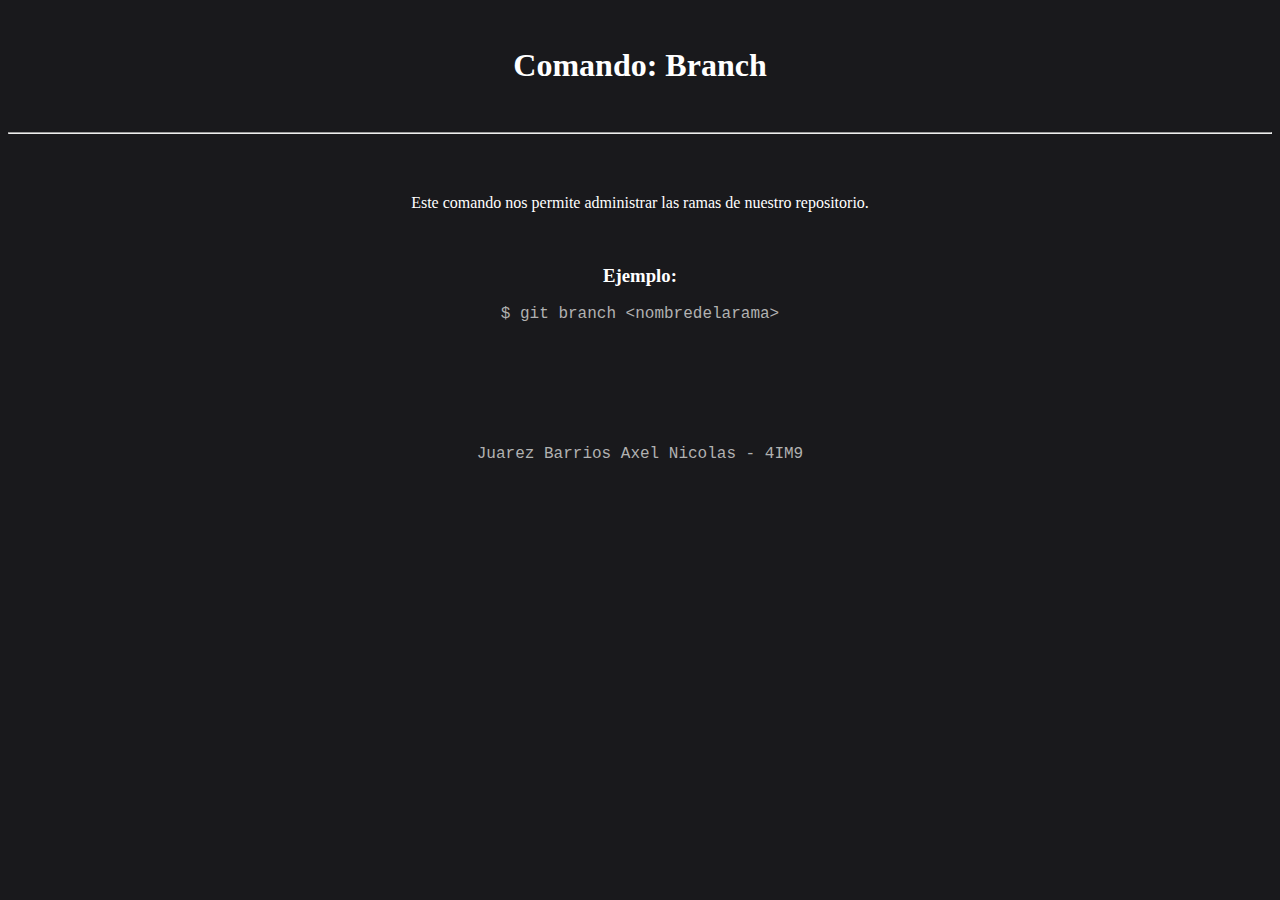
<file: branch.html>
<html>
	<head>
		<title>Comando Branch</title>
	</head>
	<body style="background-color:#19191c;">
		<div class="fuente" style="font-family:verdana;">
		<div class="color" style="color:#FFFFFF">
			<br>
			<center><h1>Comando: Branch</h1></center>
			<br>
			<hr style="color:#b1b1b1">
			<br>
			<br>
			<center><p>Este comando nos permite administrar las ramas de nuestro repositorio.</p>
			<br>
			<h3>Ejemplo:</h3>
			<div class="comandos" style="font-family:courier;">
			<div class="colorcm" style="color:#b1b1b1">	
				<p>	$ git branch &lt;nombredelarama&gt; </p>
			<br>
			<br>
			<br>
			<br>
			<br>
			<p>Juarez Barrios Axel Nicolas - 4IM9</p>
			</div>
			</div>
			</center>
		</div>
      		</div>
	</body>
</html>
</file>
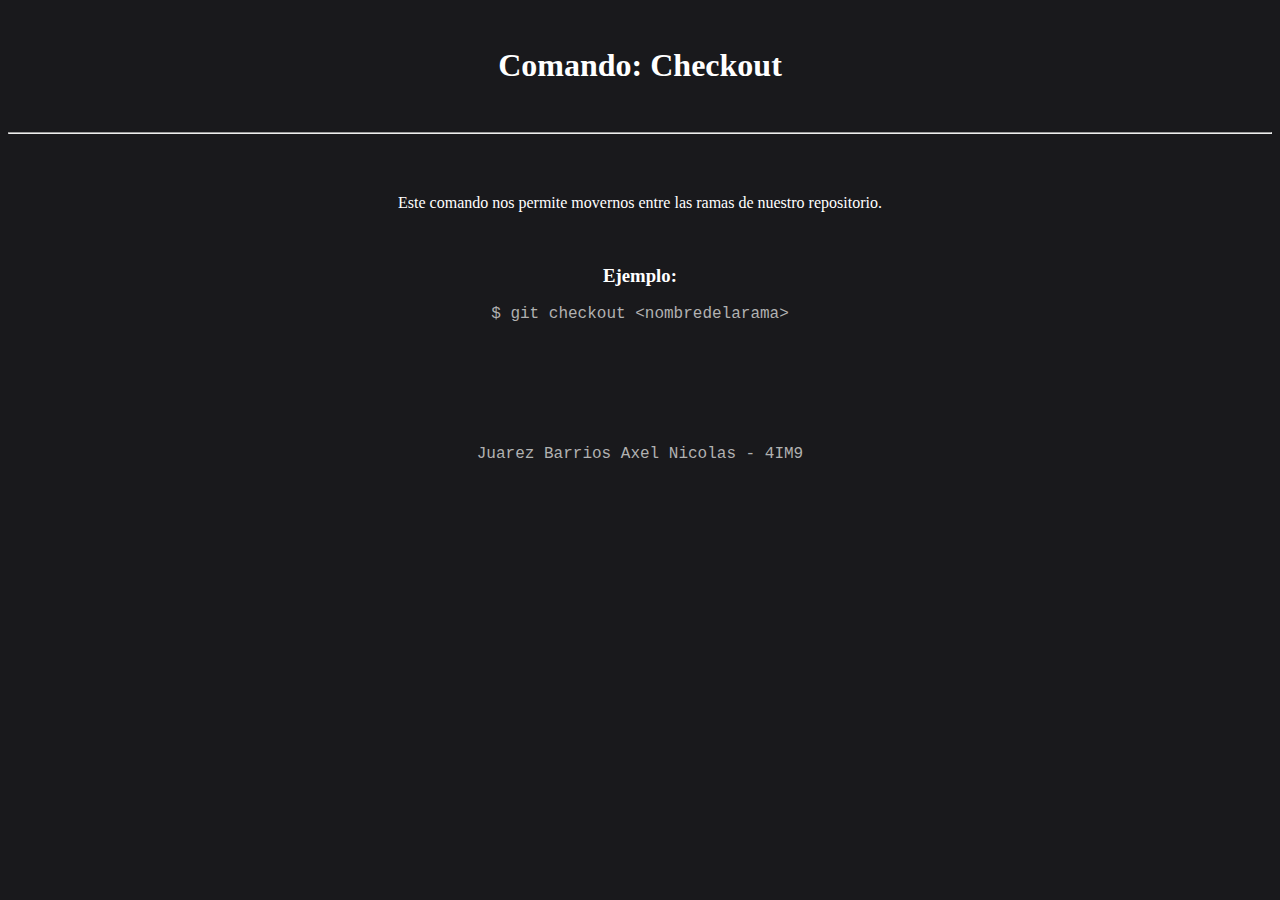
<file: checkout.html>
<html>
	<head>
		<title>Comando Checkout</title>
	</head>
	<body style="background-color:#19191c;">
		<div class="fuente" style="font-family:verdana;">
		<div class="color" style="color:#FFFFFF">
			<br>
			<center><h1>Comando: Checkout</h1></center>
			<br>
			<hr style="color:#b1b1b1">
			<br>
			<br>
			<center><p>Este comando nos permite movernos entre las ramas de nuestro repositorio.</p>
			<br>
			<h3>Ejemplo:</h3>
			<div class="comandos" style="font-family:courier;">
			<div class="colorcm" style="color:#b1b1b1">	
				<p>	$ git checkout &lt;nombredelarama&gt; </p>
			<br>
			<br>
			<br>
			<br>
			<br>
			<p>Juarez Barrios Axel Nicolas - 4IM9</p>
			</div>
			</div>
			</center>
		</div>
      		</div>
	</body>
</html>
</file>
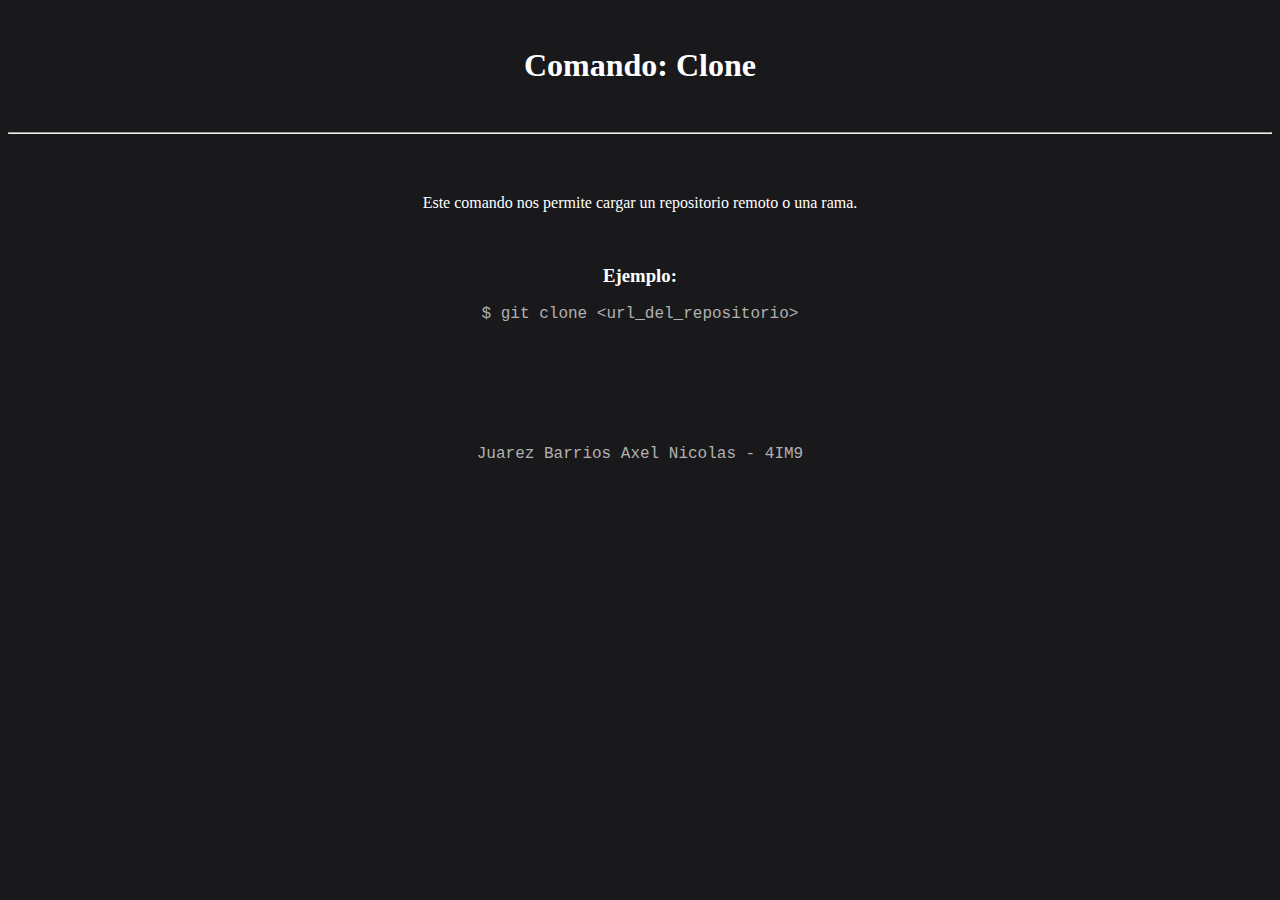
<file: clone.html>
<html>
	<head>
		<title>Comando Clone</title>
	</head>
	<body style="background-color:#19191c;">
		<div class="fuente" style="font-family:verdana;">
		<div class="color" style="color:#FFFFFF">
			<br>
			<center><h1>Comando: Clone</h1></center>
			<br>
			<hr style="color:#b1b1b1">
			<br>
			<br>
			<center><p>Este comando nos permite cargar un repositorio remoto o una rama.</p>
			<br>
			<h3>Ejemplo:</h3>
			<div class="comandos" style="font-family:courier;">
			<div class="colorcm" style="color:#b1b1b1">	
				<p>	$ git clone &lt;url_del_repositorio&gt; </p>
			<br>
			<br>
			<br>
			<br>
			<br>
			<p>Juarez Barrios Axel Nicolas - 4IM9</p>
			</div>
			</div>
			</center>
		</div>
      		</div>
	</body>
</html>
</file>
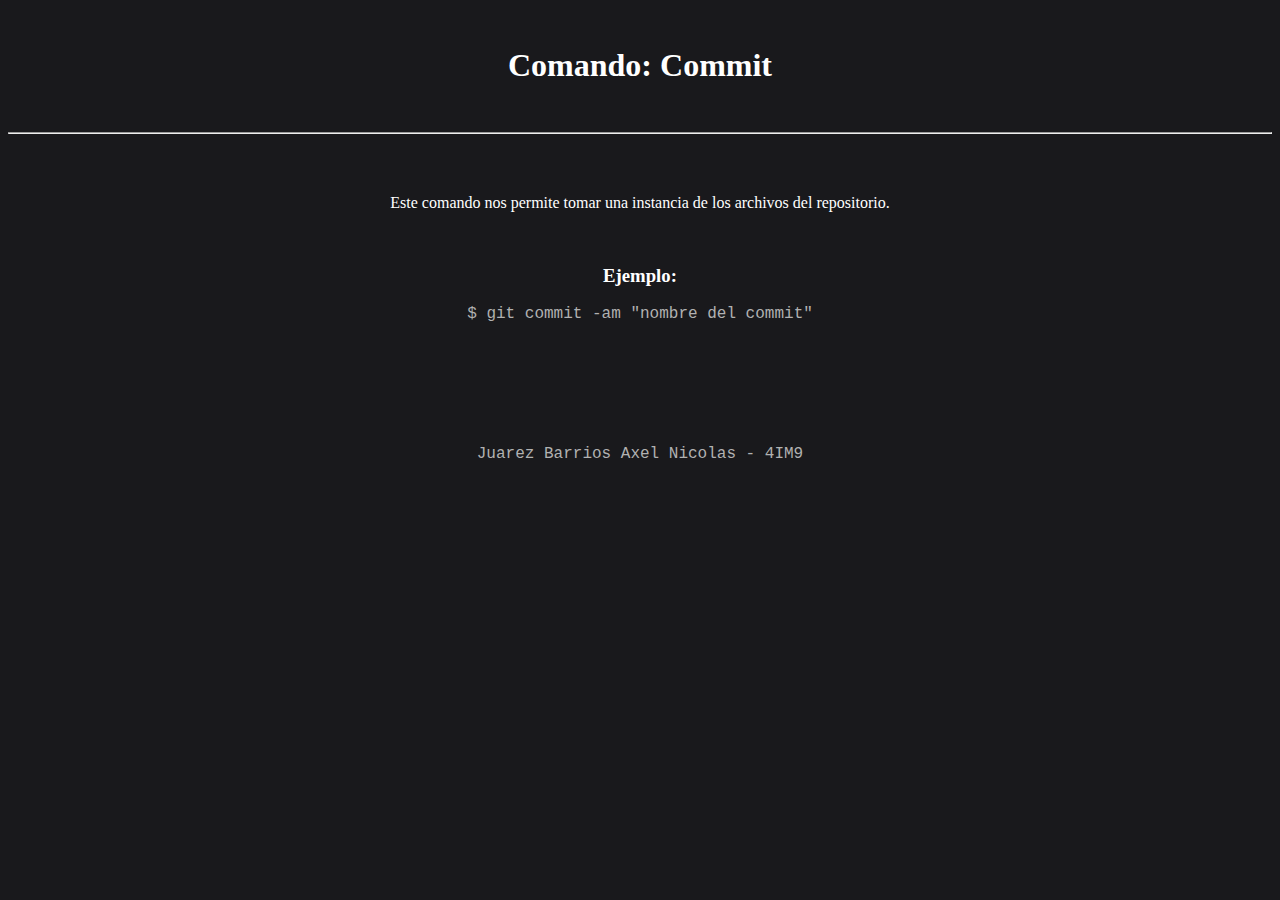
<file: commit.html>
<html>
	<head>
		<title>Comando Commit</title>
	</head>
	<body style="background-color:#19191c;">
		<div class="fuente" style="font-family:verdana;">
		<div class="color" style="color:#FFFFFF">
			<br>
			<center><h1>Comando: Commit</h1></center>
			<br>
			<hr style="color:#b1b1b1">
			<br>
			<br>
			<center><p>Este comando nos permite tomar una instancia de los archivos del repositorio.</p>
			<br>
			<h3>Ejemplo:</h3>
			<div class="comandos" style="font-family:courier;">
			<div class="colorcm" style="color:#b1b1b1">	
				<p>	$ git commit -am "nombre del commit" </p>
			<br>
			<br>
			<br>
			<br>
			<br>
			<p>Juarez Barrios Axel Nicolas - 4IM9</p>
			</div>
			</div>
			</center>
		</div>
      		</div>
	</body>
</html>
</file>
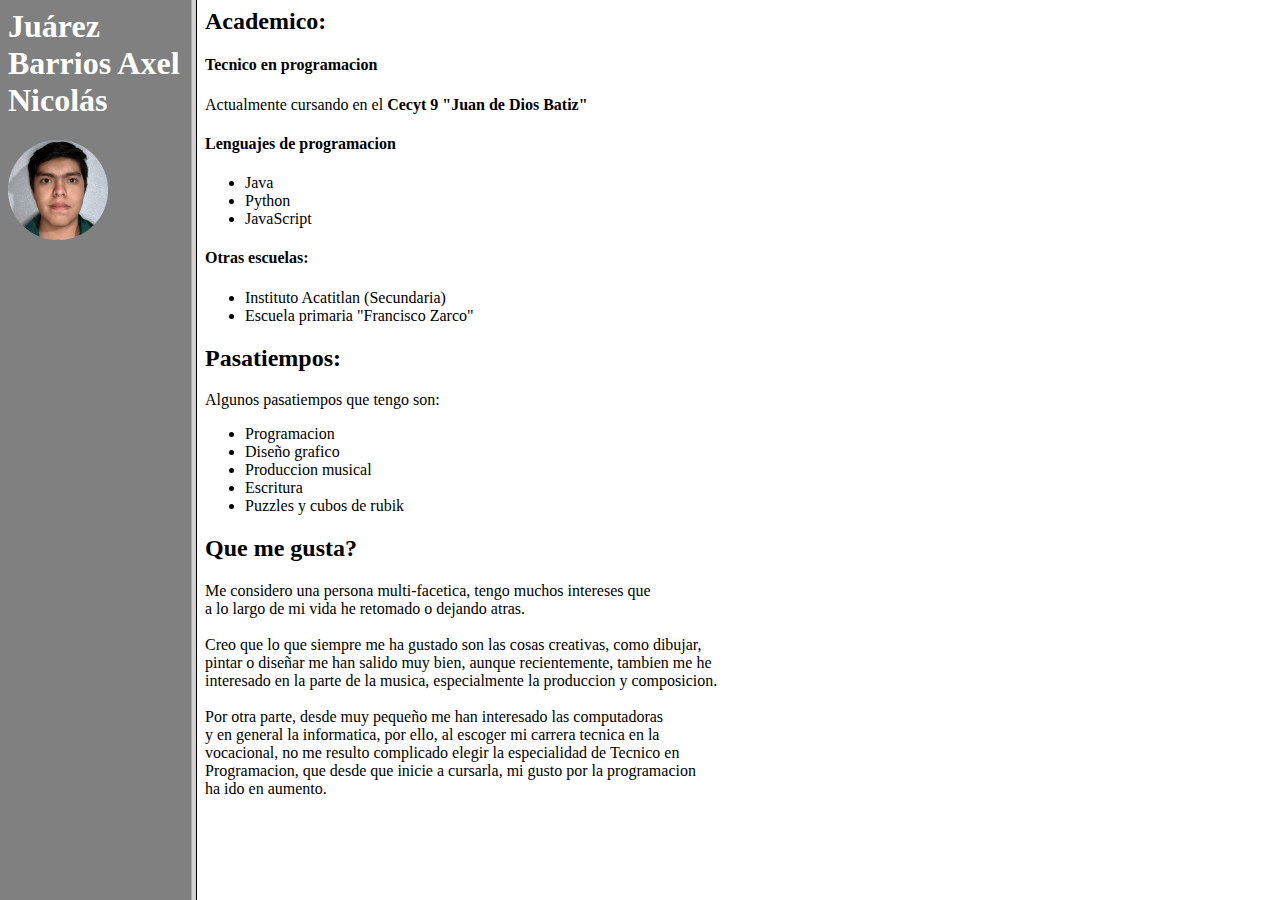
<file: cv.html>
<html>
	<head> <title>Mi Curriculum Vitae</title> </head>
	<frameset cols=15%,85%>
    		<frame src="paginas/info.html" noresize="noresize">
		<frame src="paginas/main.html" noresize="noresize">
	</frameset>
</html>
</file>
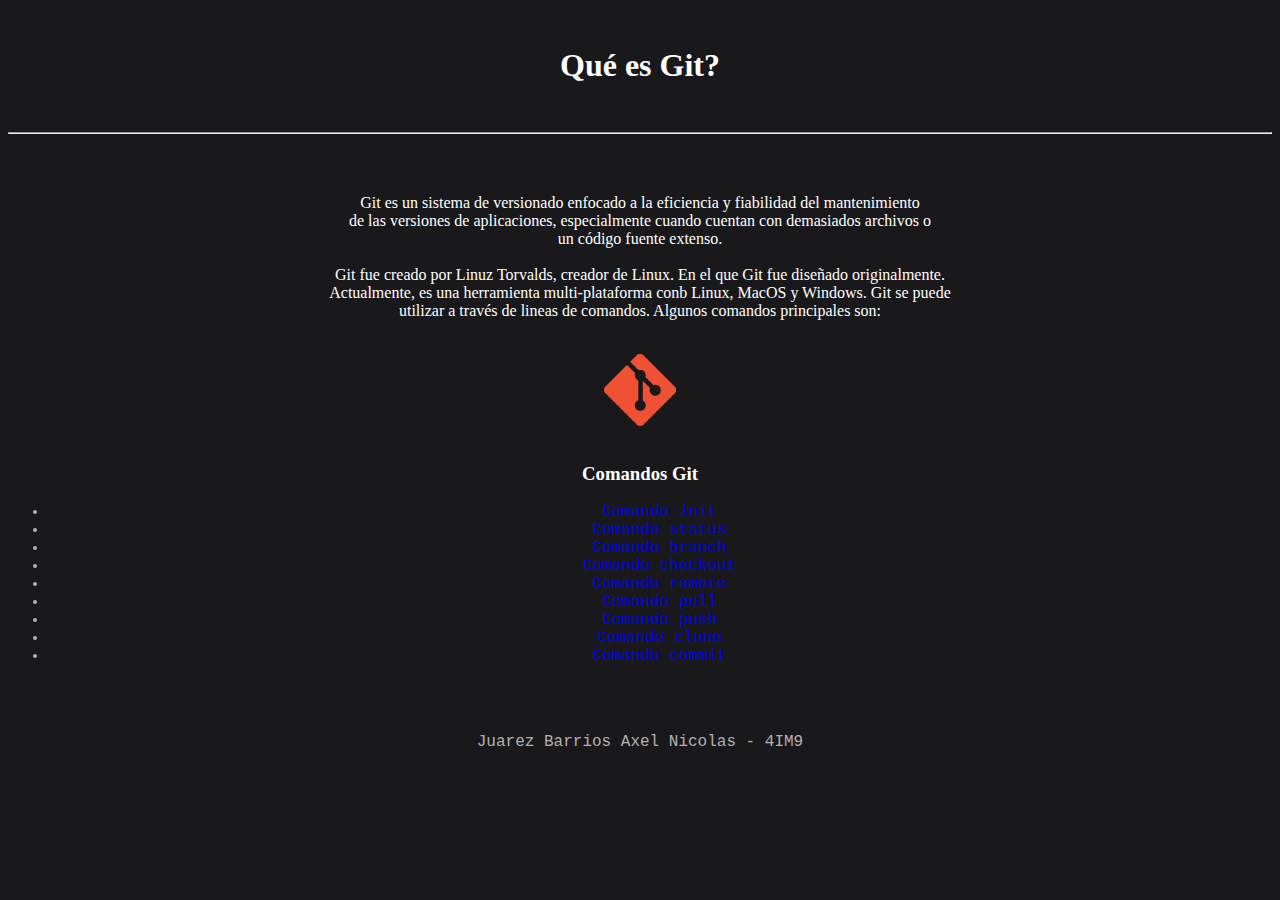
<file: git.html>
<html>
	<head>
		<title>Comandos Git?</title>
	</head>
	<body style="background-color:#19191c;">
		<div class="fuente" style="font-family:verdana;">
		<div class="color" style="color:#FFFFFF">
			<br>
			<center><h1>Qu&eacute; es Git?</h1></center>
			<br>
			<hr style="color:#b1b1b1">
			<br>
			<br>
			<center><p>Git es un sistema de versionado enfocado a la eficiencia y fiabilidad del mantenimiento <br>
			de las versiones de aplicaciones, especialmente cuando cuentan con demasiados archivos o <br>
			un c&oacute;digo fuente extenso.
			<br>
			<br>
			Git fue creado por Linuz Torvalds, creador de Linux. En el que Git fue diseñado originalmente. <br>
			Actualmente, es una herramienta multi-plataforma conb Linux, MacOS y Windows. Git se puede <br>
			utilizar a trav&eacute;s de lineas de comandos. Algunos comandos principales son:
			</p>
			<br>
			<img src="imagenes/git.png" alt="Logotipo de Git" style="float:center;width:72px;height:72px;">
			<br>
			<br>
			<h3>Comandos Git</h3>
			<div class="comandos" style="font-family:courier;">
			<div class="colorcm" style="color:#b1b1b1">	
			<ul>
				<li><a href="init.html">Comando init</a></li>
				<li><a href="status.html">Comando status</a></li>
				<li><a href="branch.html">Comando branch</a></li>
				<li><a href="checkout.html">Comando checkout</a></li>
				<li><a href="remote.html">Comando remote</a></li>
				<li><a href="pull.html">Comando pull</a></li>
				<li><a href="push.html">Comando push</a></li>
				<li><a href="clone.html">Comando clone</a></li>
				<li><a href="commit.html">Comando commit</a></li>
			</ul>
			<br>
			<br>
			<p>Juarez Barrios Axel Nicolas - 4IM9</p>
			</div>
			</div>
			</center>
		</div>
      		</div>
	</body>
</html>
</file>
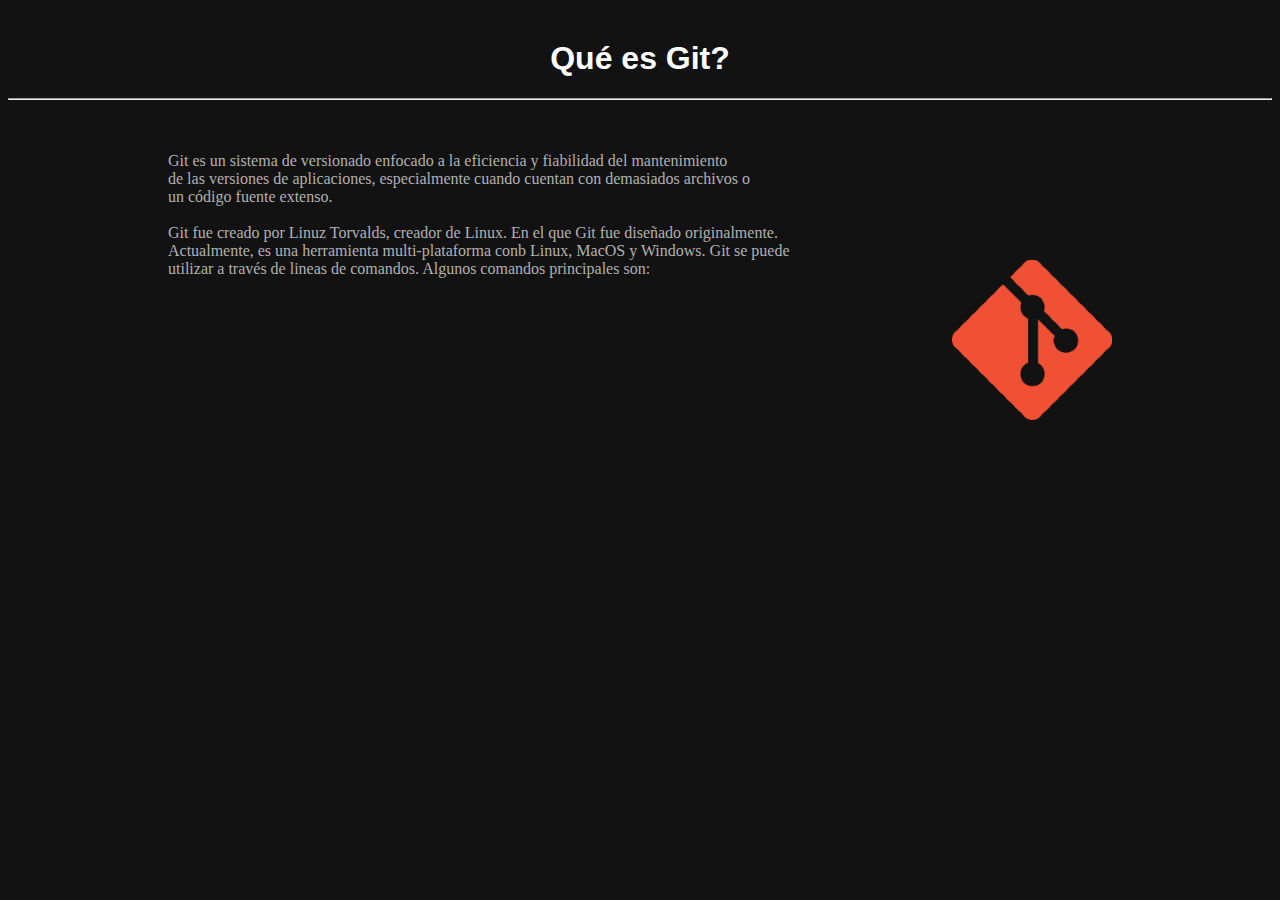
<file: gitCSS.html>
<html>
	<head>
		<link rel="stylesheet" href="estilos.css">
	</head>
	<body>
		<h1> Qu&eacute; es Git? </h1>
		<hr>
		<p>
			<br>
			<br>
			Git es un sistema de versionado enfocado a la eficiencia y fiabilidad del mantenimiento <br>
			de las versiones de aplicaciones, especialmente cuando cuentan con demasiados archivos o <br>
			un c&oacute;digo fuente extenso.
			<br>
			<br>
			Git fue creado por Linuz Torvalds, creador de Linux. En el que Git fue diseñado originalmente. <br>
			Actualmente, es una herramienta multi-plataforma conb Linux, MacOS y Windows. Git se puede <br>
			utilizar a trav&eacute;s de lineas de comandos. Algunos comandos principales son:

			<img class="fotogit" src="imagenes/git.png" alt="Logotipo de Git">
		</p>
	</body>
</html>
</file>
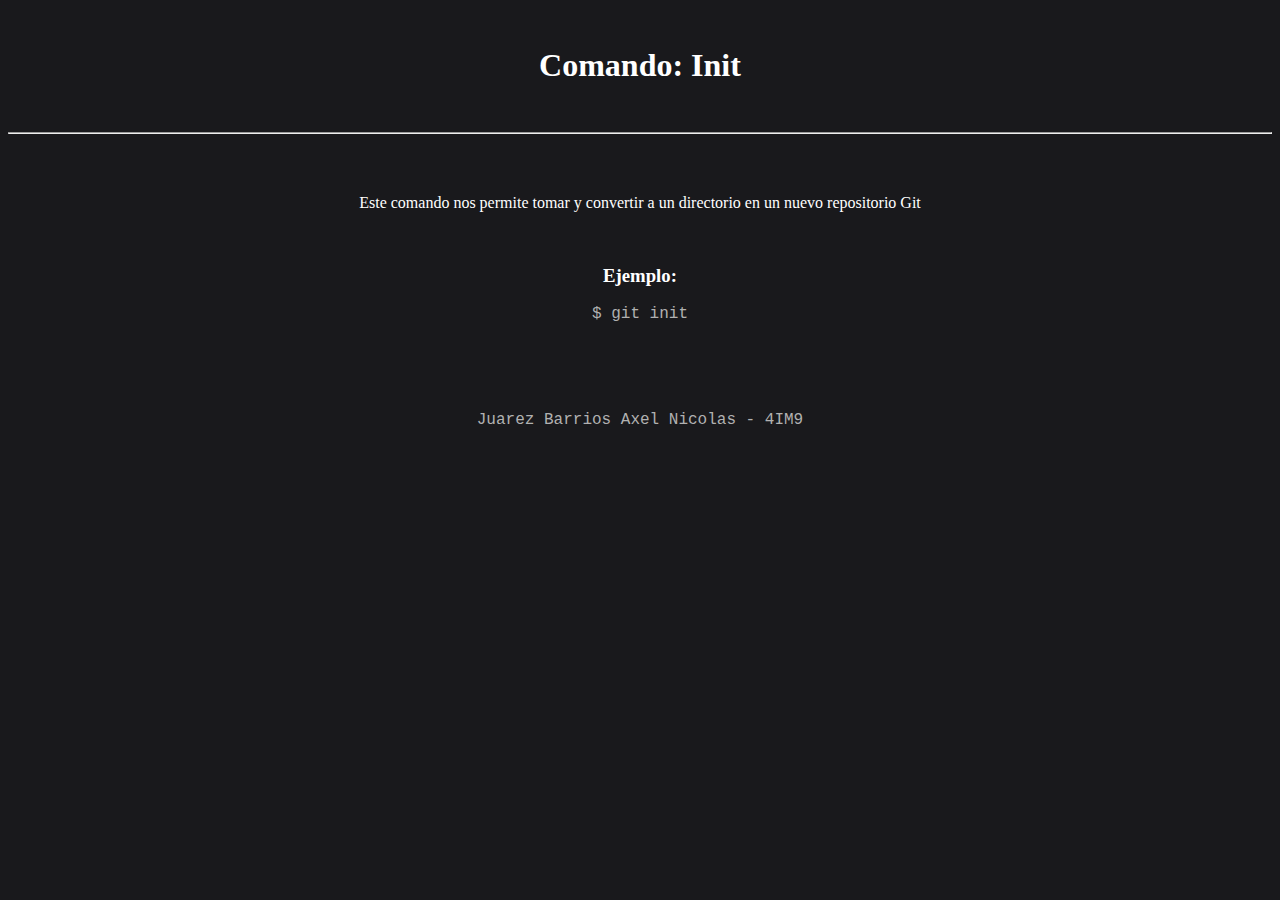
<file: init.html>
<html>
	<head>
		<title>Comando Init</title>
	</head>
	<body style="background-color:#19191c;">
		<div class="fuente" style="font-family:verdana;">
		<div class="color" style="color:#FFFFFF">
			<br>
			<center><h1>Comando: Init</h1></center>
			<br>
			<hr style="color:#b1b1b1">
			<br>
			<br>
			<center><p>Este comando nos permite tomar y convertir a un directorio en un nuevo repositorio Git</p>
			<br>
			<h3>Ejemplo:</h3>
			<div class="comandos" style="font-family:courier;">
			<div class="colorcm" style="color:#b1b1b1">	
			<p>	$ git init
			<br>
			<br>
			<br>
			<br>
			<br>
			<p>Juarez Barrios Axel Nicolas - 4IM9</p>
			</div>
			</div>
			</center>
		</div>
      		</div>
	</body>
</html>
</file>
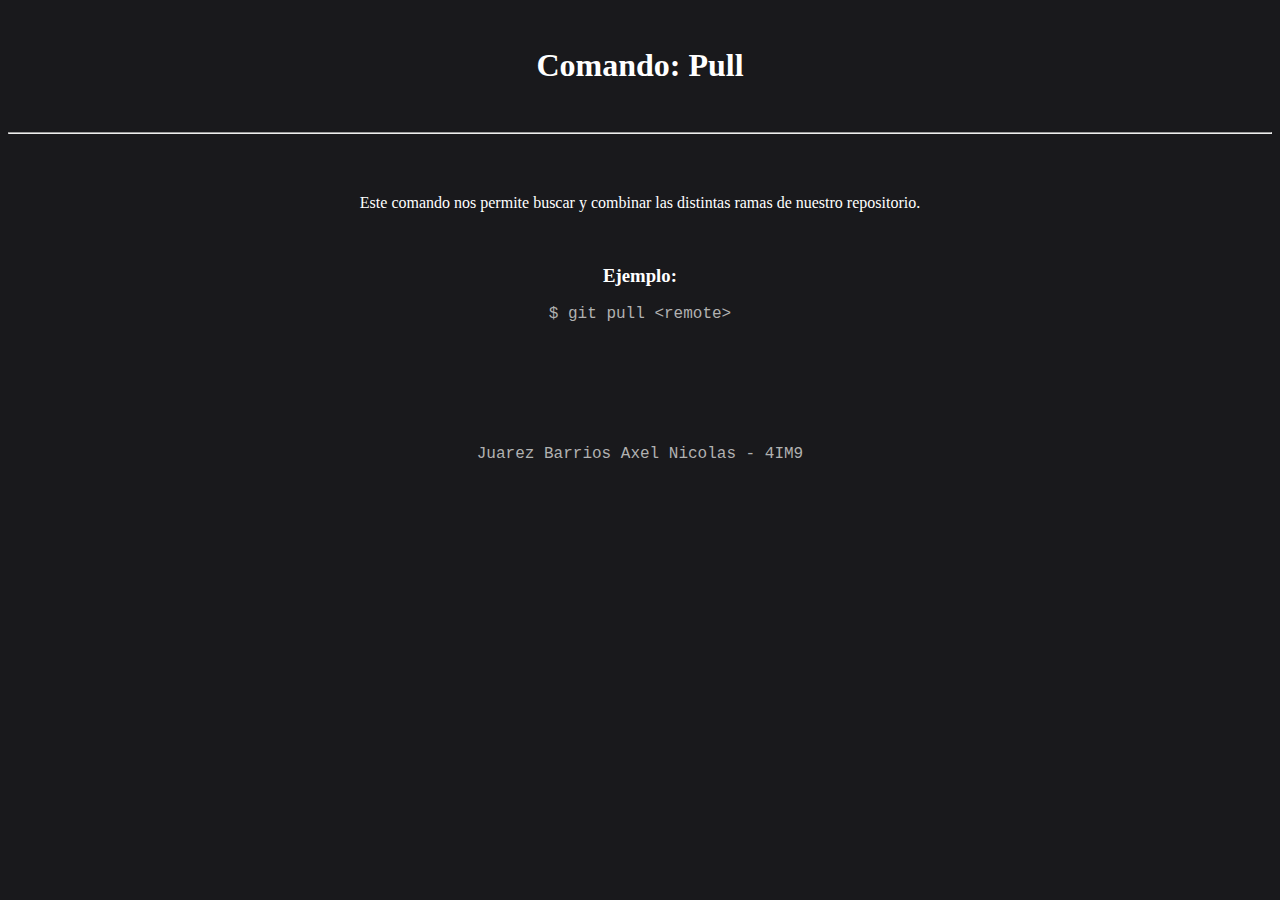
<file: pull.html>
<html>
	<head>
		<title>Comando Pull</title>
	</head>
	<body style="background-color:#19191c;">
		<div class="fuente" style="font-family:verdana;">
		<div class="color" style="color:#FFFFFF">
			<br>
			<center><h1>Comando: Pull</h1></center>
			<br>
			<hr style="color:#b1b1b1">
			<br>
			<br>
			<center><p>Este comando nos permite buscar y combinar las distintas ramas de nuestro repositorio.</p>
			<br>
			<h3>Ejemplo:</h3>
			<div class="comandos" style="font-family:courier;">
			<div class="colorcm" style="color:#b1b1b1">	
				<p>	$ git pull &lt;remote&gt; </p>
			<br>
			<br>
			<br>
			<br>
			<br>
			<p>Juarez Barrios Axel Nicolas - 4IM9</p>
			</div>
			</div>
			</center>
		</div>
      		</div>
	</body>
</html>
</file>
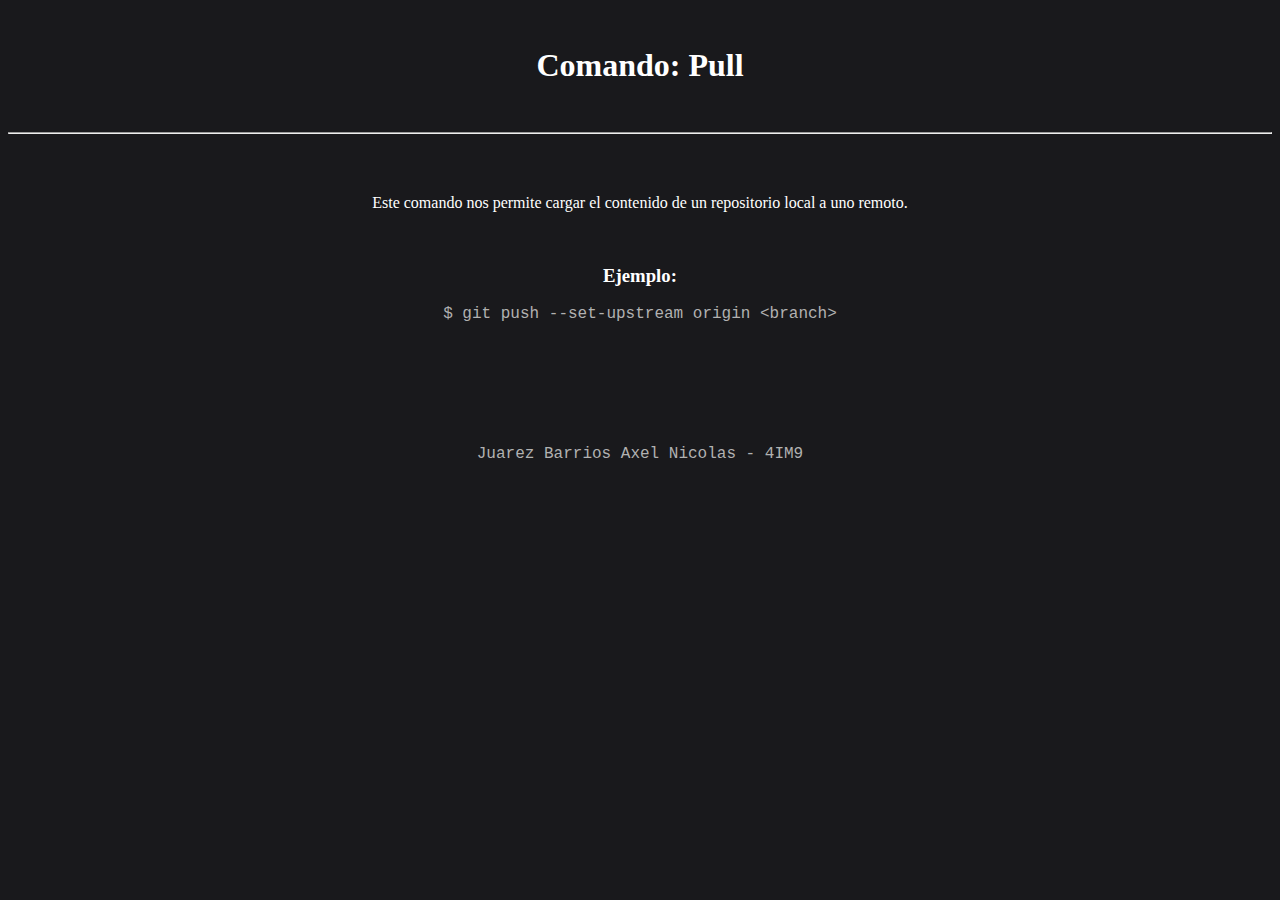
<file: push.html>
<html>
	<head>
		<title>Comando Push</title>
	</head>
	<body style="background-color:#19191c;">
		<div class="fuente" style="font-family:verdana;">
		<div class="color" style="color:#FFFFFF">
			<br>
			<center><h1>Comando: Pull</h1></center>
			<br>
			<hr style="color:#b1b1b1">
			<br>
			<br>
			<center><p>Este comando nos permite cargar el contenido de un repositorio local a uno remoto.</p>
			<br>
			<h3>Ejemplo:</h3>
			<div class="comandos" style="font-family:courier;">
			<div class="colorcm" style="color:#b1b1b1">	
				<p>	$ git push --set-upstream origin &lt;branch&gt; </p>
			<br>
			<br>
			<br>
			<br>
			<br>
			<p>Juarez Barrios Axel Nicolas - 4IM9</p>
			</div>
			</div>
			</center>
		</div>
      		</div>
	</body>
</html>
</file>
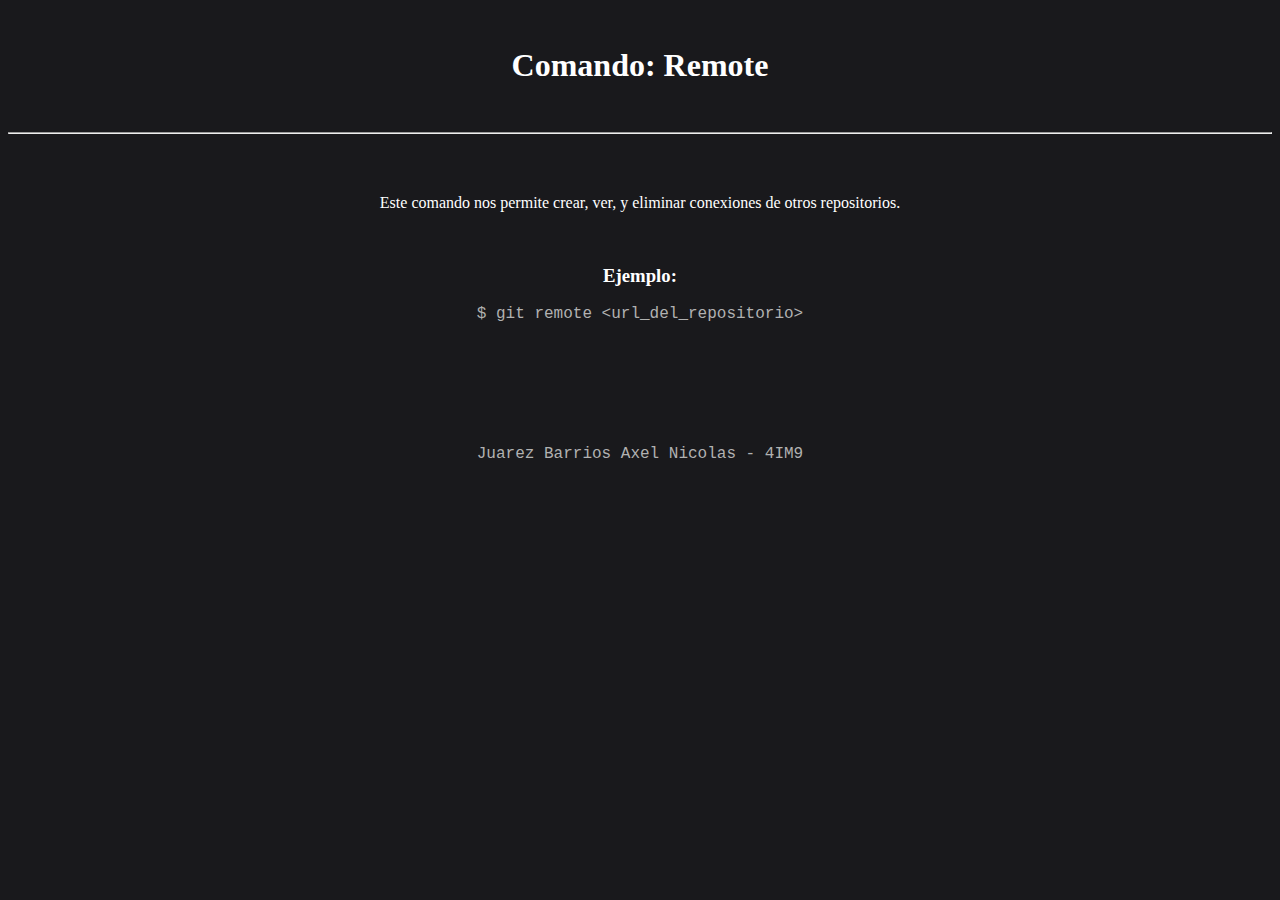
<file: remote.html>
<html>
	<head>
		<title>Comando Remote</title>
	</head>
	<body style="background-color:#19191c;">
		<div class="fuente" style="font-family:verdana;">
		<div class="color" style="color:#FFFFFF">
			<br>
			<center><h1>Comando: Remote</h1></center>
			<br>
			<hr style="color:#b1b1b1">
			<br>
			<br>
			<center><p>Este comando nos permite crear, ver, y eliminar conexiones de otros repositorios.</p>
			<br>
			<h3>Ejemplo:</h3>
			<div class="comandos" style="font-family:courier;">
			<div class="colorcm" style="color:#b1b1b1">	
				<p>	$ git remote &lt;url_del_repositorio&gt; </p>
			<br>
			<br>
			<br>
			<br>
			<br>
			<p>Juarez Barrios Axel Nicolas - 4IM9</p>
			</div>
			</div>
			</center>
		</div>
      		</div>
	</body>
</html>
</file>
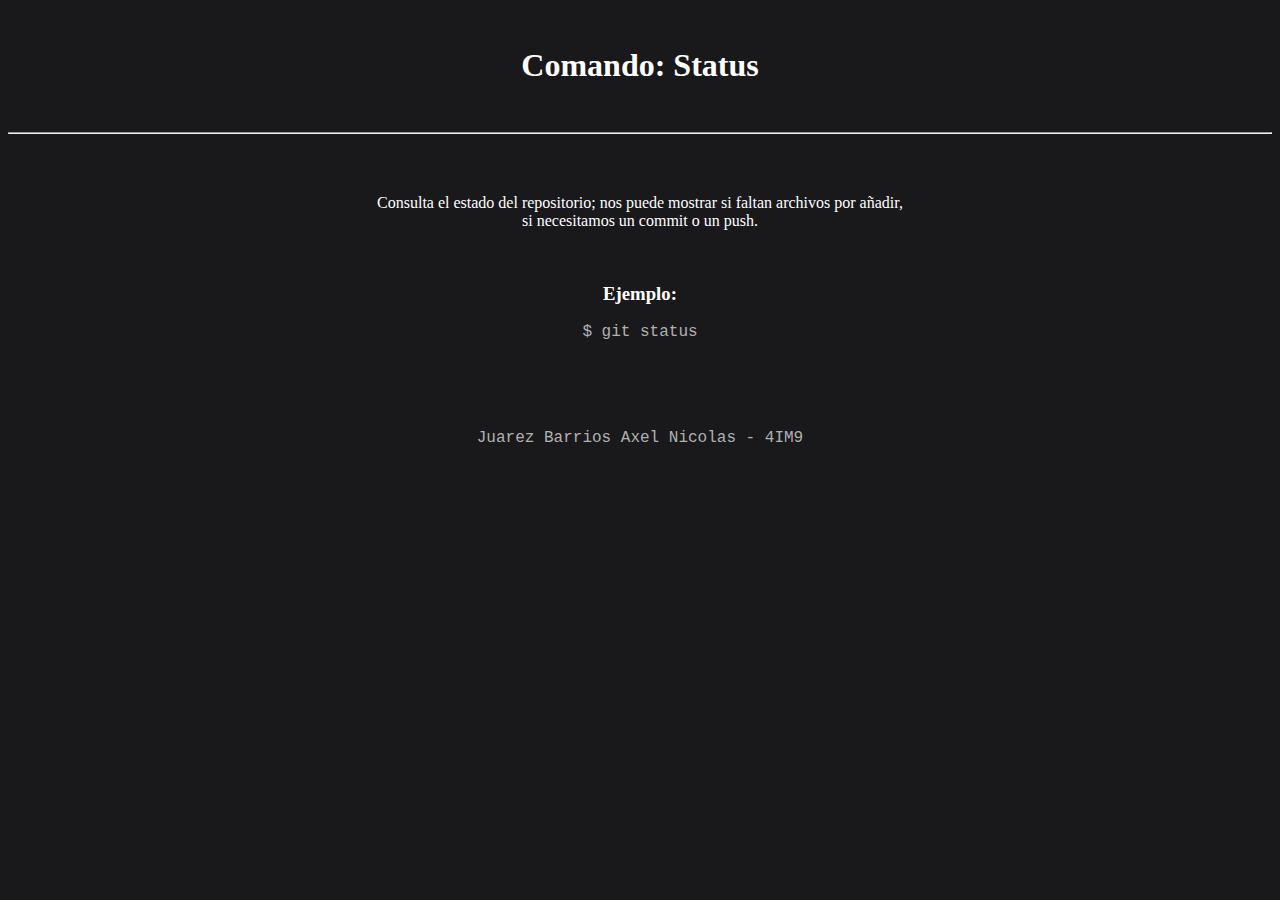
<file: status.html>
<html>
	<head>
		<title>Comando Status</title>
	</head>
	<body style="background-color:#19191c;">
		<div class="fuente" style="font-family:verdana;">
		<div class="color" style="color:#FFFFFF">
			<br>
			<center><h1>Comando: Status</h1></center>
			<br>
			<hr style="color:#b1b1b1">
			<br>
			<br>
			<center><p>Consulta el estado del repositorio; nos puede mostrar si faltan archivos por a&ntilde;adir, <br>
				   si necesitamos un commit o un push.
			</p>
			<br>
			<h3>Ejemplo:</h3>
			<div class="comandos" style="font-family:courier;">
			<div class="colorcm" style="color:#b1b1b1">	
			<p>	$ git status
			<br>
			<br>
			<br>
			<br>
			<br>
			<p>Juarez Barrios Axel Nicolas - 4IM9</p>
			</div>
			</div>
			</center>
		</div>
      		</div>
	</body>
</html>
</file>
<file: estilos.css>
body {
	background-color: #121212;
}

h1 {
	color: #ffffff;
	margin-top: 40px;
	text-align: center;
	font-family: helvetica;
}

p {
	color: #b1b1b1;
	margin-left: 160px;
	font-family: trebuchet ms
}

hr {
	color: #545454;
}

.fotogit {
	margin-right: 160px; 
	float: right;
	width: 160px;
}
</file>
